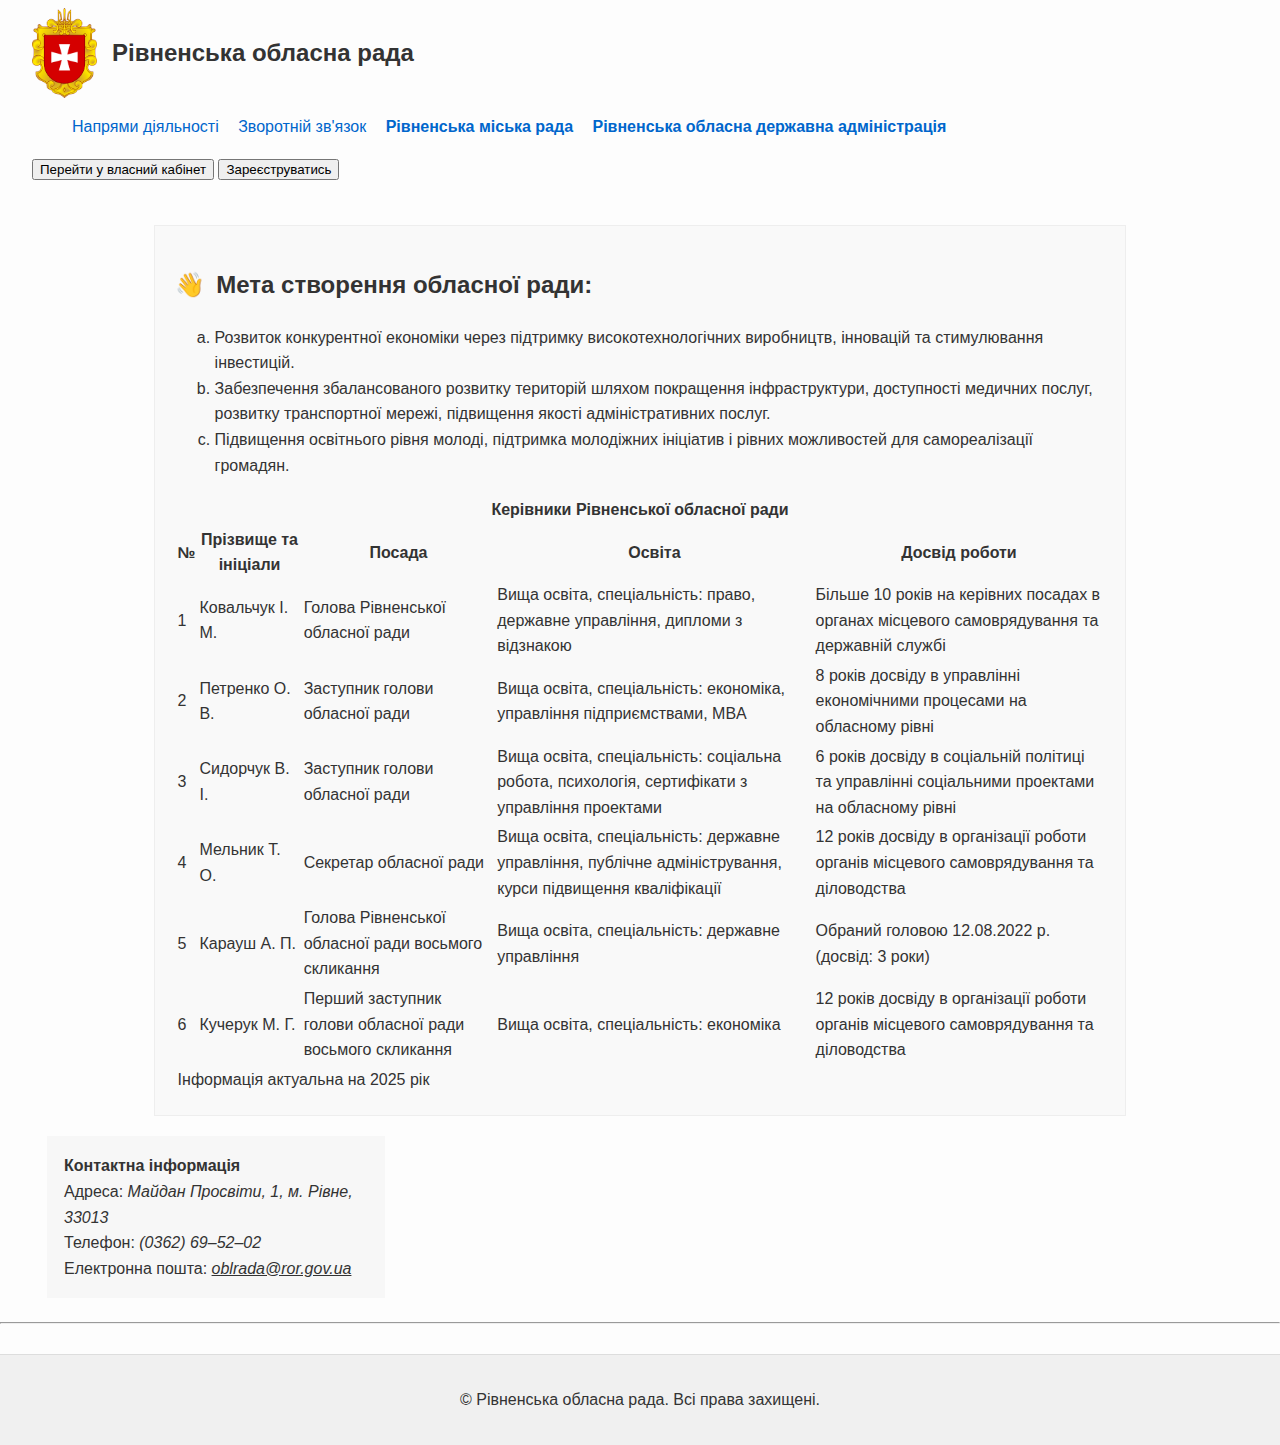
<file: index.html>
<!DOCTYPE html>
<html lang="uk">
<head>
    <meta charset="UTF-8">
    <meta name="viewport" content="width=device-width, initial-scale=1.0">
    <title>Rivne</title>
    <link rel="stylesheet" href="assets/css/style.css">
</head>
<body>
    <header class="home-header">

        <section class="header-cont">

            <a href="index.html">
            <img src="/assets/img/rivne-coat.png" alt="" style="width: 250px; height: 350px;">

            <h1>Рівненська обласна рада</h1>

            </a>

            <nav>
                <ul>

                    <li>
                        <a href="activity.html"">Напрями діяльності</a>
                    </li>
                    <li>
                        <a href="feedback.html">Зворотній зв'язок</a>
                    </li>
                    <li>
                        <a href="https://rivnerada.gov.ua/">Рівненська міська рада</a>
                    </li>
                    <li>
                        <a href="https://www.rv.gov.ua/">Рівненська обласна державна адміністрація</a>
                    </li>

                </ul>
            </nav>

            <div class="header-btn">
                <button>
                  Перейти у власний кабінет
                </button>

             <button>
                  Зареєструватись
               </button>
            </div>

        </section>

    </header>

        <main>
            <section class="meta-section">

                <h2>Мета створення обласної ради:</h2>

                <ol type="a">
                    <li>Розвиток конкурентної економіки через підтримку 
                        високотехнологічних виробництв, інновацій та стимулювання інвестицій.</li>
                    <li>Забезпечення збалансованого розвитку територій шляхом покращення інфраструктури, 
                        доступності медичних послуг, розвитку транспортної мережі, підвищення якості адміністративних послуг.</li>
                    <li>Підвищення освітнього рівня молоді, підтримка молодіжних ініціатив 
                        і рівних можливостей для самореалізації громадян.</li>
                </ol>
            
                <section>

                <table class="leaders-table">

                    <thead>
                         <th colspan="5">Керівники Рівненської обласної ради</th>
                        
                        <tr>
                            <th>№</th>
                            <th>Прізвище та ініціали</th>
                            <th>Посада</th>
                            <th>Освіта</th>
                            <th>Досвід роботи</th>
                        </tr>
                    </thead>
                    <tbody>
                        <tr>
                            <td>1</td>
                            <td>Ковальчук І. М.</td>
                            <td>Голова Рівненської обласної ради</td>
                            <td>Вища освіта, спеціальність: право, державне управління, дипломи з відзнакою</td>
                            <td>Більше 10 років на керівних посадах в органах місцевого самоврядування та державній службі</td>
                        </tr>
                        <tr>
                            <td>2</td>
                            <td>Петренко О. В.</td>
                            <td>Заступник голови обласної ради</td>
                            <td>Вища освіта, спеціальність: економіка, управління підприємствами, MBA</td>
                            <td>8 років досвіду в управлінні економічними процесами на обласному рівні</td>
                        </tr>
                        <tr>
                            <td>3</td>
                            <td>Сидорчук В. І.</td>
                            <td>Заступник голови обласної ради</td>
                            <td>Вища освіта, спеціальність: соціальна робота, психологія, сертифікати з управління проектами</td>
                            <td>6 років досвіду в соціальній політиці та управлінні соціальними проектами на обласному рівні</td>
                        </tr>
                        <tr>
                            <td>4</td>
                            <td>Мельник Т. О.</td>
                            <td>Секретар обласної ради</td>
                            <td>Вища освіта, спеціальність: державне управління, публічне адміністрування, курси підвищення кваліфікації</td>
                            <td>12 років досвіду в організації роботи органів місцевого самоврядування та діловодства</td>
                        </tr>
                        <tr>
                            <td>5</td>
                            <td>Карауш А. П.</td>
                            <td>Голова Рівненської обласної ради восьмого скликання</td>
                            <td>Вища освіта, спеціальність: державне управління</td>
                            <td>Обраний головою 12.08.2022 р. (досвід: 3 роки)</td>
                        </tr>
                        <tr>
                            <td>6</td>
                            <td>Кучерук М. Г.</td>
                            <td>Перший заступник голови обласної ради восьмого скликання</td>
                            <td>Вища освіта, спеціальність: економіка</td>
                            <td>12 років досвіду в організації роботи органів місцевого самоврядування та діловодства</td>
                        </tr>
                        <tr>
                            <td colspan="5">Інформація актуальна на 2025 рік</td>
                        </tr>

                    </tbody>

                </table>

                </section>

            </section>
        

        <aside class="contact-aside" tabindex="0">

            <b>Контактна інформація</b>
            <span> <br> Адреса:
                <em>Майдан Просвіти, 1, <i>м. Рівне</i>, 33013</em>
            </span> <br> 
            <span>Телефон:
               <em>(0362) 69–52–02</em>
            </span> <br> 
            <span>Електронна пошта:
               <em> <u>oblrada@ror.gov.ua</u> </em>
            </span>

        </aside>

        </main>

        <hr>

        <footer>
            <p>&copy; Рівненська обласна рада. Всі права захищені.</p>
        </footer>

</body>
</html>
</file>
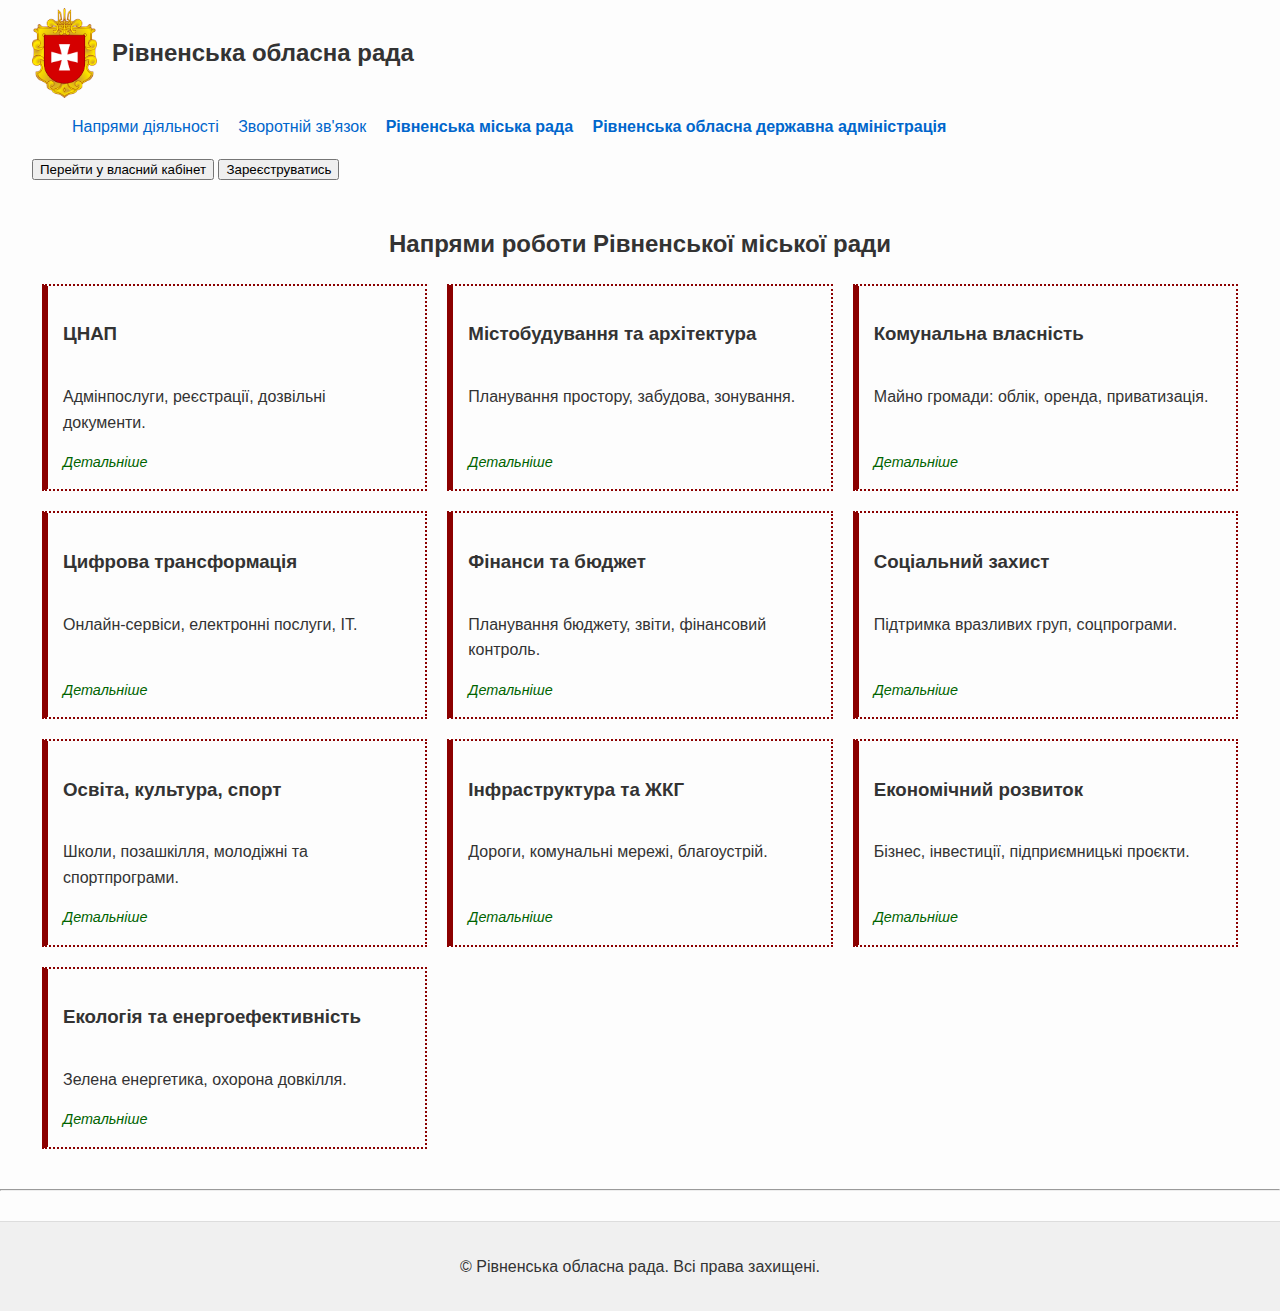
<file: activity.html>
<!DOCTYPE html>
<html lang="uk">
<head>
    <meta charset="UTF-8">
    <meta name="viewport" content="width=device-width, initial-scale=1.0">
    <title>Напрями діяльності</title>
    <link rel="stylesheet" href="assets/css/style.css">
</head>
<body class="activity-page">
    
    <header class="activity-header">
        <section class="header-cont">

            <a href="index.html">
            <img src="/assets/img/rivne-coat.png" alt="" style="width: 250px; height: 350px;">

            <h1>Рівненська обласна рада</h1>

            </a>

            <nav>
                <ul>

                    <li>
                        <a href="activity.html"">Напрями діяльності</a>
                    </li>
                    <li>
                        <a href="feedback.html">Зворотній зв'язок</a>
                    </li>
                    <li>
                        <a href="https://rivnerada.gov.ua/">Рівненська міська рада</a>
                    </li>
                    <li>
                        <a href="https://www.rv.gov.ua/">Рівненська обласна державна адміністрація</a>
                    </li>

                </ul>
            </nav>

            <div class="header-btn">
                <button>
                  Перейти у власний кабінет
                </button>

             <button>
                  Зареєструватись
               </button>
            </div>

        </section>

    </header>

    <main>

    <section>

        <div class="act-list">

            <h2>Напрями роботи Рівненської міської ради</h2>

            <ul>
                
                <li>
                    <h3>ЦНАП</h3>
                    <p>Адмінпослуги, реєстрації, дозвільні документи.</p>
                    <a href="https://cnaprv.gov.ua/">Детальніше</a>
                </li>
                <li>
                    <h3>Містобудування та архітектура</h3>
                    <p>Планування простору, забудова, зонування.</p>
                    <a href="https://arhrv.gov.ua/">Детальніше</a>
                </li>
                <li>
                    <h3>Комунальна власність</h3>
                    <p>Майно громади: облік, оренда, приватизація.</p>
                    <a href="https://ukv.gov.ua/">Детальніше</a>
                </li>
                <li>
                    <h3>Цифрова трансформація</h3>
                    <p>Онлайн-сервіси, електронні послуги, IT.</p>   
                    <a href="https://cnaprv.gov.ua/about/prohrama">Детальніше</a>
                </li>
                <li>
                    <h3>Фінанси та бюджет</h3>
                    <p>Планування бюджету, звіти, фінансовий контроль.</p>
                    <a href="https://rivnerada.gov.ua/">Детальніше</a>
                </li>
                <li>
                    <h3>Соціальний захист</h3>
                    <p>Підтримка вразливих груп, соцпрограми.</p>
                    <a href="https://economy.rivnerada.gov.ua/">Детальніше</a>
                </li>
                <li>
                    <h3>Освіта, культура, спорт</h3>
                    <p>Школи, позашкілля, молодіжні та спортпрограми.</p>
                    <a href="https://rv.isuo.org/authorities/view/id/480">Детальніше</a>
                </li>
                <li>
                    <h3>Інфраструктура та ЖКГ</h3>
                    <p>Дороги, комунальні мережі, благоустрій.</p>
                    <a href="https://rivnerada.gov.ua/">Детальніше</a>
                </li>
                <li>
                    <h3>Економічний розвиток</h3>
                    <p>Бізнес, інвестиції, підприємницькі проєкти.</p>
                    <a href="https://economy.rivnerada.gov.ua/">Детальніше</a>
                </li>
                <li>
                    <h3>Екологія та енергоефективність</h3>
                    <p>Зелена енергетика, охорона довкілля.</p>
                    <a href="https://economy.rivnerada.gov.ua/">Детальніше</a>
                </li>

            </ul>

        </div>

    </section>
    </main>

    <hr>

    <footer>
            <p>&copy; Рівненська обласна рада. Всі права захищені.</p>
    </footer>

</body>
</html>
</file>
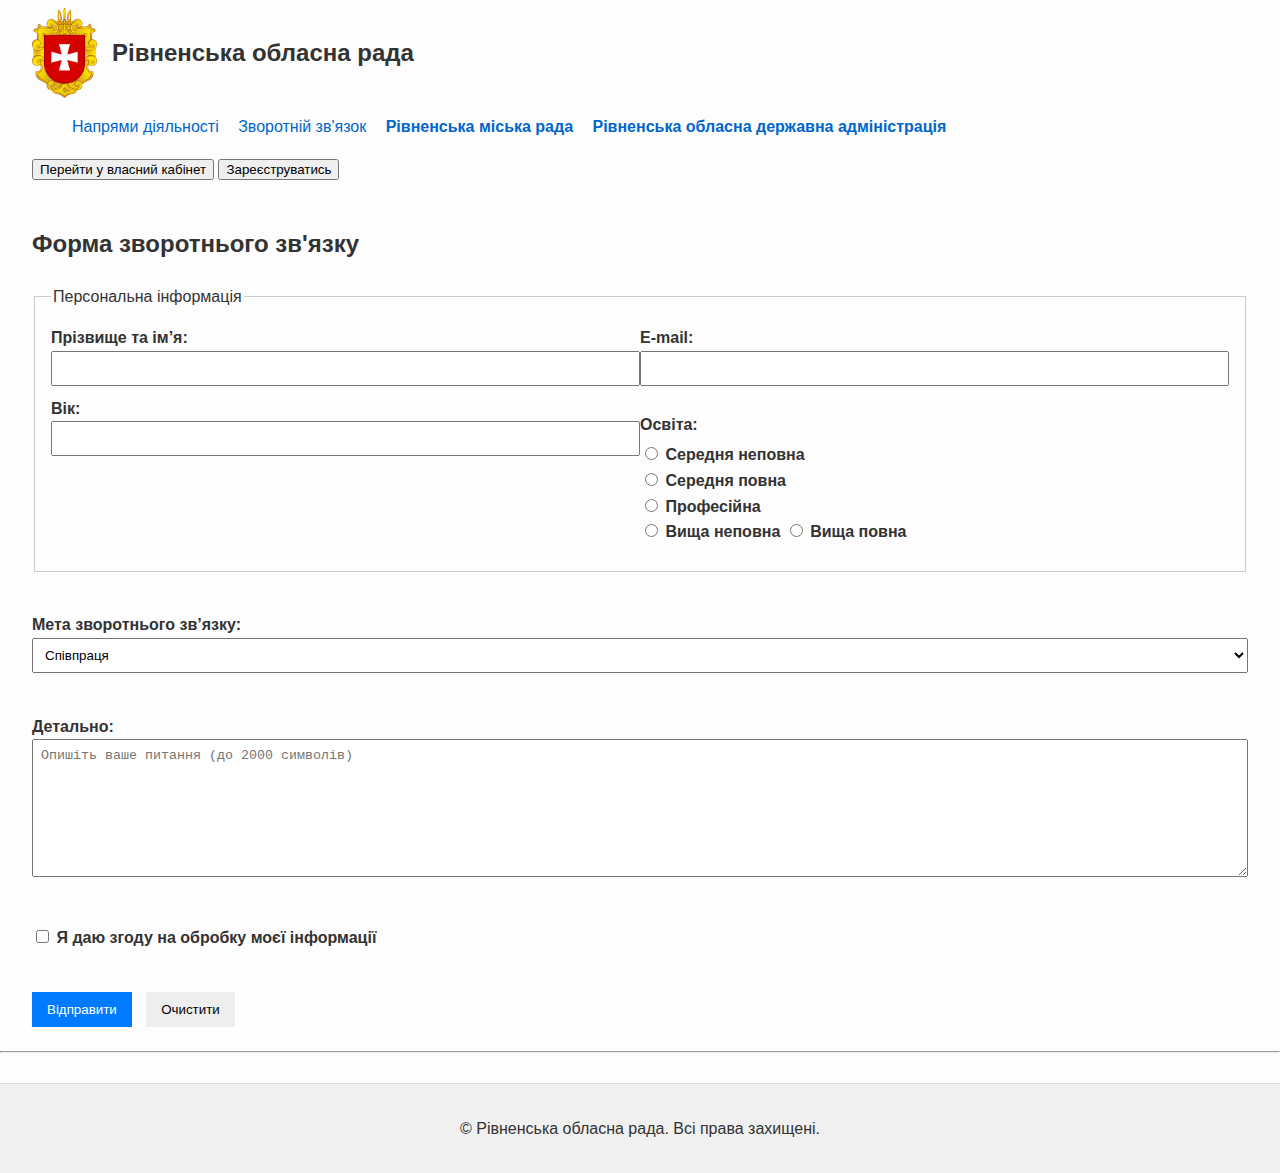
<file: feedback.html>
<!DOCTYPE html>
<html lang="uk">
<head>
    <meta charset="UTF-8">
    <meta name="viewport" content="width=device-width, initial-scale=1.0">
    <title>Зворотній зв'язок</title>
    <link rel="stylesheet" href="assets/css/style.css">
</head>
<body>
    <header class="home-header">

        <section class="header-cont">

            <a href="index.html">
            <img src="/assets/img/rivne-coat.png" alt="" style="width: 250px; height: 350px;">

            <h1>Рівненська обласна рада</h1>

            </a>

            <nav>
                <ul>

                    <li>
                        <a href="activity.html">Напрями діяльності</a>
                    </li>
                    <li>
                        <a href="feedback.html">Зворотній зв'язок</a>
                    </li>
                    <li>
                        <a href="https://rivnerada.gov.ua/">Рівненська міська рада</a>
                    </li>
                    <li>
                        <a href="https://www.rv.gov.ua/">Рівненська обласна державна адміністрація</a>
                    </li>

                </ul>
            </nav>

            <div class="header-btn">
                <button>
                  Перейти у власний кабінет
                </button>

             <button>
                  Зареєструватись
               </button>
            </div>

        </section>

    </header>

    <main>
        <section class="feedback-form-container">
            <h2>Форма зворотнього зв'язку</h2>
            
            <form action="#" method="GET">
                
                <fieldset>
                    <legend>Персональна інформація</legend>

                    <div>
                        <label for="full_name">Прізвище та ім’я:</label><br>
                        <input type="text" id="full_name" required>
                    </div>
                    <br>

                    <div>
                        <label for="email">E-mail:</label><br>
                        <input type="email" id="email" required>
                    </div>
                    <br>

                    <div>
                        <label for="age">Вік:</label><br>
                        <input type="number" id="age" min="14" max="120">
                    </div>
                    <br>

                    <div>
                        <p>Освіта:</p>
                        
                        <input type="radio">
                        <label>Середня неповна</label><br>
                        
                        <input type="radio">
                        <label>Середня повна</label><br>
                        
                        <input type="radio">
                        <label>Професійна</label><br>
                        
                        <input type="radio">
                        <label>Вища неповна</label>

                        <input type="radio">
                        <label>Вища повна</label>
                    </div>

                </fieldset>
                <br>

                <div>
                    <label for="feedback_purpose">Мета зворотнього зв’язку:</label><br>
                    <select id="feedback_purpose" name="purpose">
                        <option value="співпраця">Співпраця</option>
                        <option value="скарга">Скарга на порушення права власності</option>
                        <option value="пропозиція">Пропозиція</option>
                        <option value="помилка">Наявність помилки</option>
                    </select>
                </div>
                <br>

                <div>
                    <label for="details">Детально:</label><br>
                    <textarea 
                        id="details" 
                        name="details" 
                        maxlength="2000" 
                        placeholder="Опишіть ваше питання (до 2000 символів)"
                        cols="60"
                        rows="8"
                    ></textarea>
                    </div>
                <br>

                <div>
                    <input type="checkbox" id="consent" name="consent" required>
                    <label for="consent">Я даю згоду на обробку моєї інформації</label>
                </div>
                <br>

                <div>
                    <button type="submit">Відправити</button>
                    <button type="reset">Очистити</button>
                </div>

            </form>
        </section>
    </main>

    <hr>
    <footer>
        <p>&copy; Рівненська обласна рада. Всі права захищені.</p>
    </footer>

</body>
</html>
</file>
<file: assets/css/style.css>
body {
    font-family: Arial, "Helvetica Neue", sans-serif;
    line-height: 1.6;
    background-color: #fdfdfd; 
    color: #333;
    margin: 0;
    padding: 0;
}

nav ul {
    list-style: none;
}

nav li {
    display: inline-block;
    margin-right: 15px;
}

a[href] {
    color: rgb(0, 102, 204);
    text-decoration: none;
}

a[href*="gov.ua"] {
    font-weight: bold; 
}

header .header-cont{
    display: flex;
    justify-content: space-between; 
    align-items: center; 
    flex-wrap: wrap; 
    padding: 0.5em 2em; 
}

footer {
    padding: 1em 2em;
    background-color: rgb(240, 240, 240);
    border-bottom: 1px solid #ddd;
}

footer {
    border-top: 1px solid #ddd;
    border-bottom: none;
    text-align: center;
    margin-top: 30px;
}

main {
    padding: 1em 2em;
}

.header-cont > a {
    display: flex; 
    align-items: center; 
    gap: 15px; 
    text-decoration: none; 
    color: inherit; 
}

.header-cont > a img {
    width: 65px !important; 
    height: auto !important; 
}

.header-cont > a h1 {
    margin: 0;
    font-size: 1.5rem; 
}

.header-cont nav,

.header-cont .header-btn{
    margin-left: 0;
}

.home-header {
    width: 100%;
    z-index: 10;
    box-sizing: border-box; 
}

.home-header img {
    transition: filter 0.3s ease-in-out;
}

.home-header img:hover {
    filter: brightness(0.75); 
}

.meta-section {
    margin: 20px 10%; 
    padding: 20px; 
    background-color: #f9f9f9;
    border: 1px solid #eee;
}

.meta-section > h2::before {
    content: '👋 ';
    margin-right: 5px;
}

.leaders-table {
    transition: transform 0.4s ease, 
    box-shadow 0.4s ease, 
    background-color 0.4s ease;
}

.leaders-table:hover {
    transform: scale(1.05);
    box-shadow: 0 10px 20px rgba(0,0,0,0.15);
    background-color: #fff;
    cursor: pointer;
}


.meta-section ~ article {
    max-height: 400px; 
    overflow-y: auto; 
    border: 1px solid #f0f0f0;
    padding: 10px;
}

.contact-aside {
    width: 25%;
    padding: 15px;
    background: #f7f7f7;
    margin-left: 15px;
    border: 2px double transparent; 
    transition: border 0.5s linear 3s; 
}

/* Коли aside отримує фокус, рамка з'являється */
.contact-aside:focus {
    outline: none; 
    border: 2px double black; 
}

.header-btn {
    display: inline-block; 
    margin-left: 30px;
}

.act-list ul {
    display: grid;
    grid-template-columns: repeat(auto-fit, minmax(300px, 1fr));
    gap: 20px;
    padding-left: 10px;
    padding-right: 10px;
    align-items: stretch;
}

.act-list li {
    list-style: none;
    display: flex; 
    padding: 15px;
    flex-direction: column;
    
    border: 2px dotted darkred; 
    border-left: 6px solid darkred;
}

.act-list li p {
    flex-grow: 1;
}

.act-list h2 {
    text-align: center;
}

.act-list a { 
    font-weight: lighter;
    font-size: 0.9em;    
    font-style: italic; 
}

.activity-header img {
    transition: filter 0.3s ease-in-out;
}

.activity-header img:hover {
    filter: brightness(0.75); /* Яскравість від 1 (default) до 0.75 */
}

/* Посилання, які ще не відвідали */
.act-list a:link {
    color: darkgreen;
}

.act-list a:visited {
    color: rebeccapurple; /* Стало (або red) */
}


.feedback-form-container form {
    display: flex;
    flex-flow: column nowrap; 
}

.feedback-form-container fieldset {
    display: flex;
    flex-flow: row wrap; 
    justify-content: space-between; 
    border: 1px solid #ccc;
    padding: 1em;
}


.feedback-form-container fieldset > div {
    flex-basis: 48%; 
    flex-grow: 1;
    min-width: 250px;
    margin-bottom: 10px;
}

.feedback-form-container form > div {
    margin-top: 15px;
}

.feedback-form-container label,
.feedback-form-container p {
    font-weight: bold;
    margin-bottom: 5px;
}

.feedback-form-container input[type="text"],
.feedback-form-container input[type="email"],
.feedback-form-container input[type="number"],
.feedback-form-container select,
.feedback-form-container textarea {
    width: 100%;
    padding: 8px;
    box-sizing: border-box; 
}

.feedback-form-container button[type="submit"] {
    order: 1;
    align-self: flex-start; 
    background-color: #007bff;
    color: white;
    padding: 10px 15px;
    border: none;
    cursor: pointer;
}

.feedback-form-container button[type="reset"] {
    order: 2; 
    align-self: flex-start;
    background-color: #eee;
    padding: 10px 15px;
    border: none;
    cursor: pointer;
    margin-left: 10px;
}
</file>
